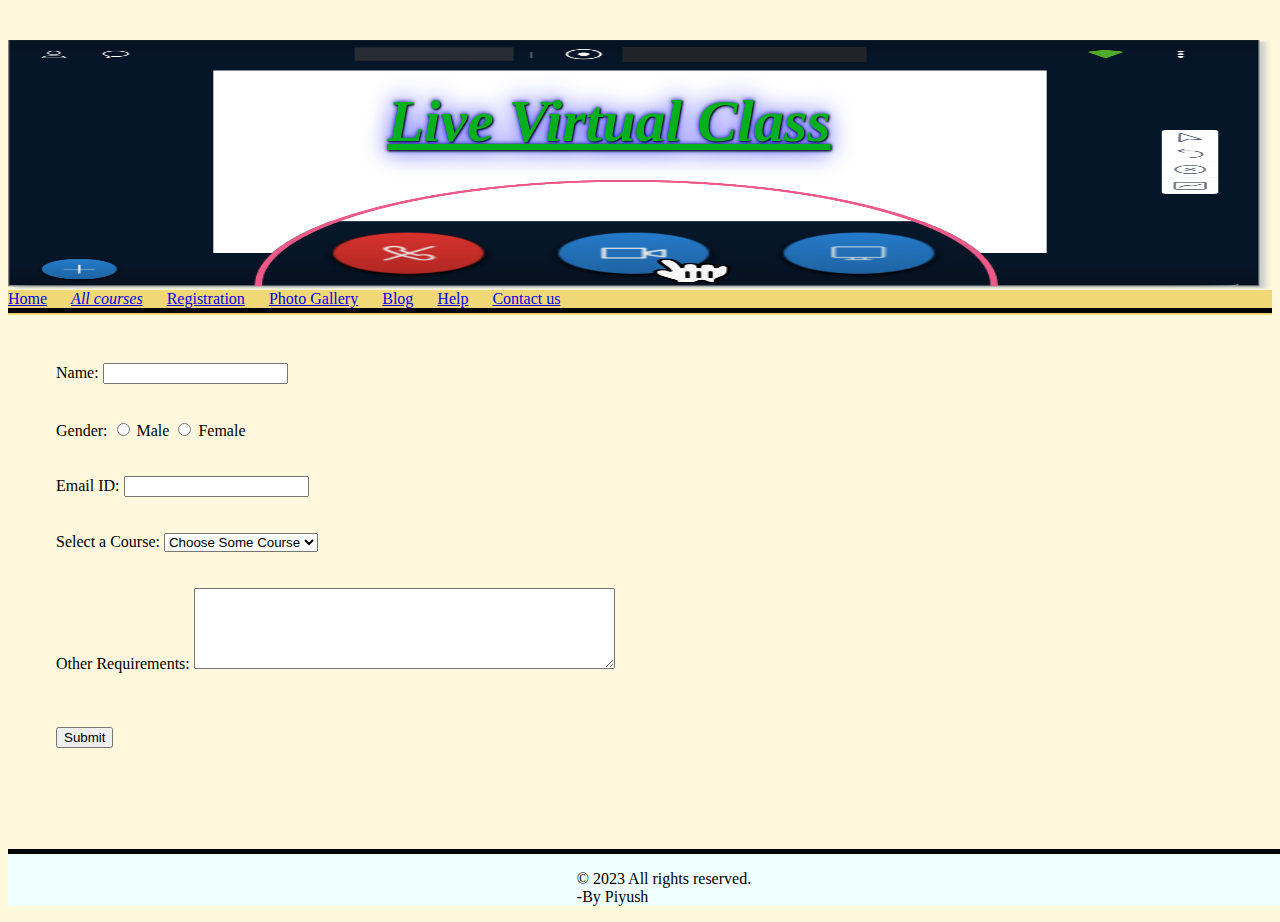
<file: Files.html/index.html>
<!DOCTYPE html>
<html lang="en">
<head>
    <!-- <meta charset="UTF-8">
    <meta http-equiv="X-UA-Compatible" content="IE=edge"> -->
    <meta name="viewport" content="width=device-width, initial-scale=1.0">
    <title>Live Virtual Class</title>
</head>
<link rel="stylesheet" href="../css/style.css">
<body style="background-color: cornsilk;">
    <header style= "background-image: url(../image/livevirtualclass.png);height: 250px; background-size: 100% 100%; background-repeat: no-repeat;";>
        <h1 style="color: rgb(4, 176, 30); padding-left: 30%; padding-top: 47px; font-style: oblique; font-size:60px;text-shadow: 1px 1px 2px black, 0 0 25px blue, 0 0 5px darkblue;"><u>Live Virtual Class</u></h1>
    </header>
    <nav style="background-color: rgb(241, 216, 118); height: 25px;">
    <ul style="list-style-type: none;
    margin: 0;
    padding: 0;border-bottom: 5px solid black;" a>
        <li style="display: inline-block;"><a href="./home.html" target="home">Home</a></li>
        <li style="display: inline-block;padding-left: 20px;"><a href="./Allcourses.html" id="id1" target="home">All courses</a></li>
        <li style="display: inline-block;padding-left: 20px;"><a href="./Registration.html" target="home">Registration</a></li>
        <li style="display: inline-block;padding-left: 20px;"><a href="./photo gallery.html" target="home">Photo Gallery</a></li>
        <li style="display: inline-block;padding-left: 20px;"><a href="./blog.html" target="home">Blog</a></li>
        <li style="display: inline-block;padding-left: 20px;"><a href="./help.html"target="home">Help</a></li>
        <li style="display: inline-block;padding-left: 20px;"><a href="./Contactus.html"target="home">Contact us</a></li>
    </ul>

      </nav>
      <iframe src="./Registration.html" name="home" frameborder="0" style="height:50vh; padding:40px; width:100%"></iframe>
      
      

      <footer style="position: relative;left:0;bottom:0;padding-left: 45%;border-top: 5px solid black; width: 100%; background-color: azure;">
		<p>&copy; 2023  All rights reserved.<br>
        -By Piyush</p>
	</footer>
</body>
</html>
</file>
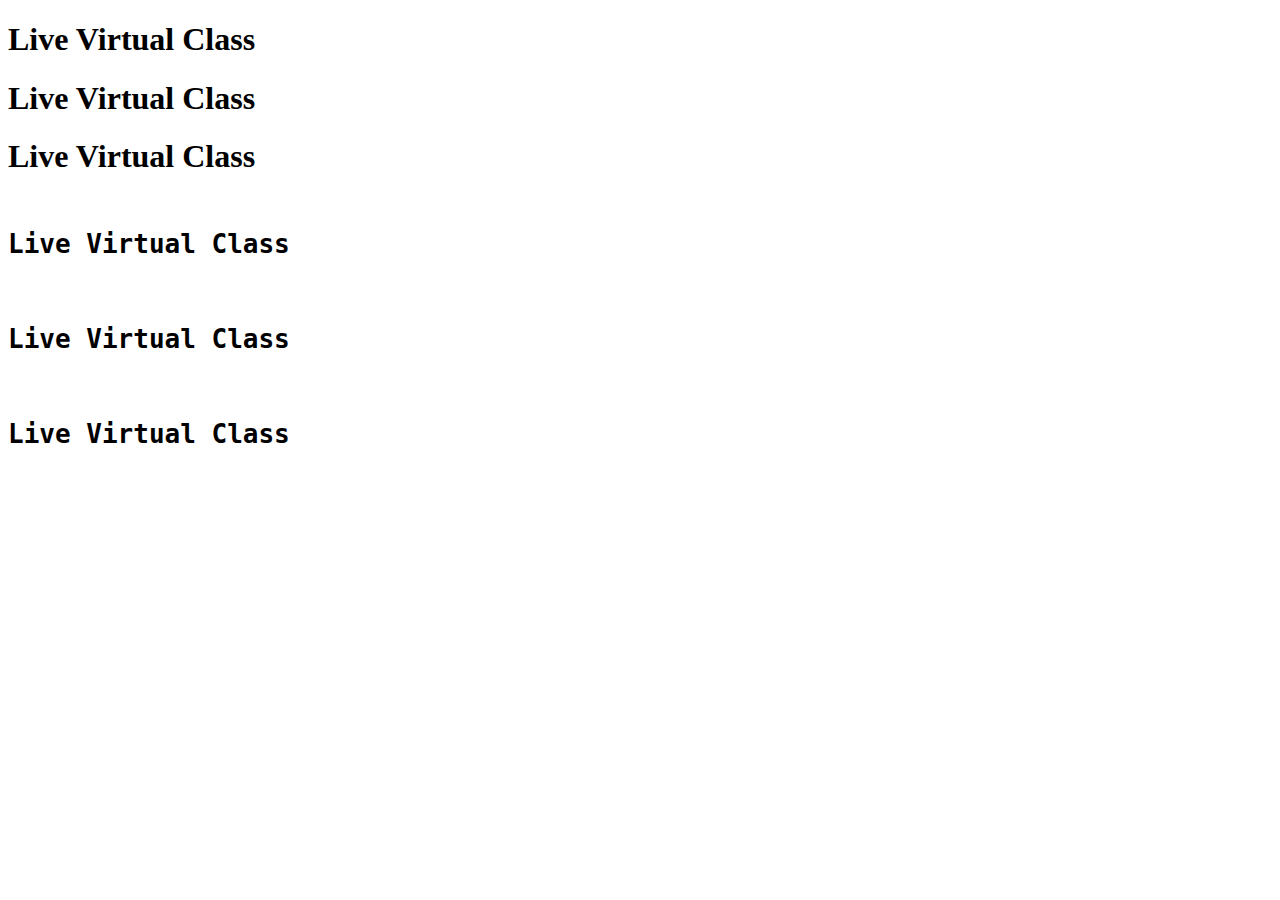
<file: Files.html/<!DOCTYPE html>.html>
<!DOCTYPE html>
<html lang="en">
<head>
    <!-- <meta charset="UTF-8">
    <meta http-equiv="X-UA-Compatible" content="IE=edge"> -->
    <meta name="viewport" content="width=device-width, initial-scale=1.0">
    <title>Live Virtual Class</title>
</head>
<body>
    
    <h1>Live Virtual Class</h1>
    <h1>Live Virtual Class</h1>
    <h1>Live Virtual Class</h1>
    <pre>
        <h1>Live Virtual Class</h1>
          <h1>Live Virtual Class</h1>
            <h1>Live Virtual Class</h1>
    </pre>
</body>
</html>
</file>
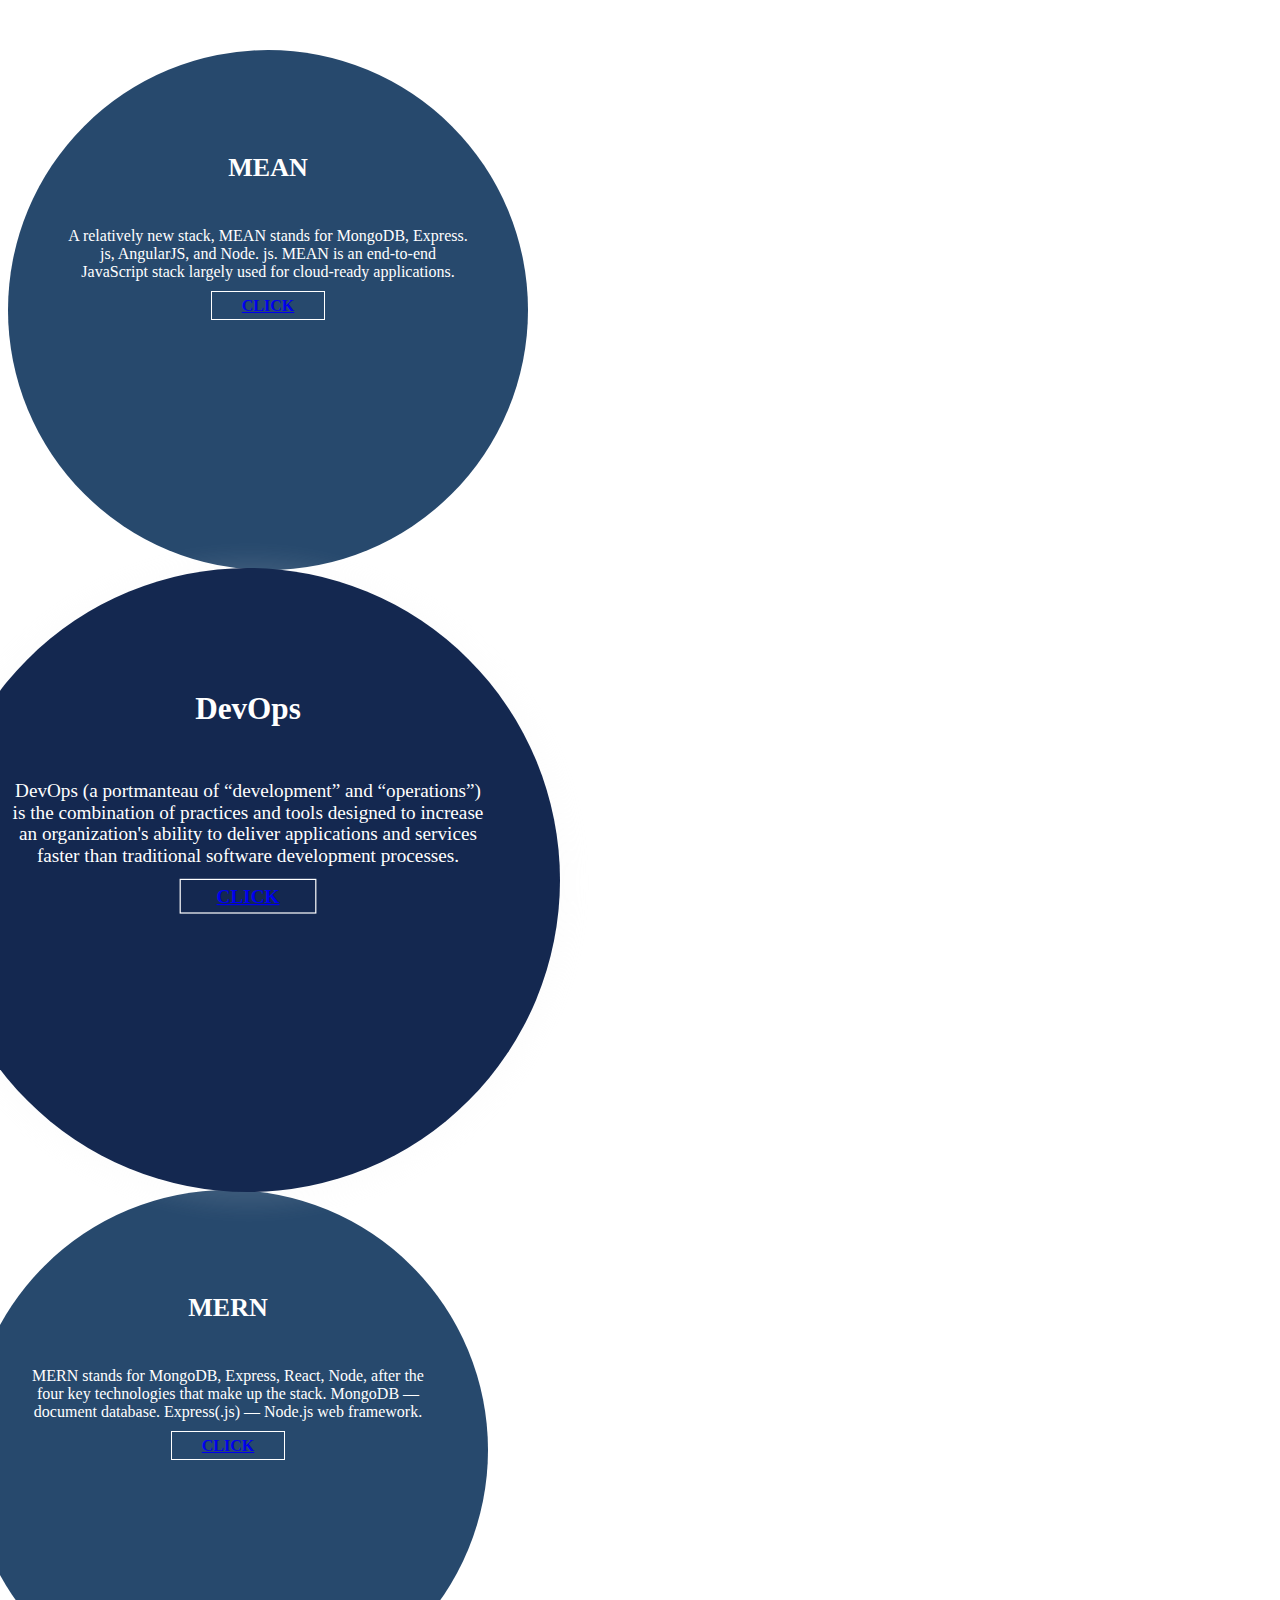
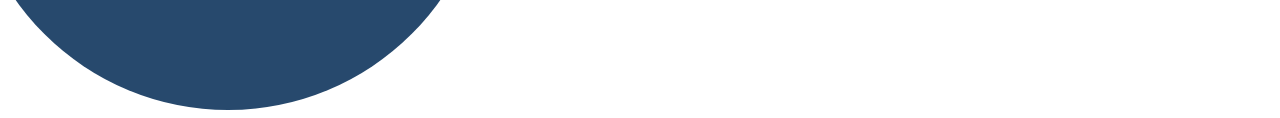
<file: Files.html/Allcourses.html>
<!DOCTYPE html>
<html lang="en">
<head>
    <meta charset="UTF-8">
    <meta http-equiv="X-UA-Compatible" content="IE=edge">
    <meta name="viewport" content="width=device-width, initial-scale=1.0">
    <title>Document</title>
	<link rel="stylesheet" href="../css/style.css">
</head>
<body>
    <div class="container">
		<div class="row">
		  <!-- card1 -->
		   <div class="card card-circle">
			  <div class="card-icon">
				 <i class="fas fa-apple-alt"></i>
			  </div>
			  <div class="card-body">
				 <h5 class="card-title">MEAN</h5>
				 <p class="card-text">A relatively new stack, MEAN stands for MongoDB, Express. js, AngularJS, and Node. js. MEAN is an end-to-end JavaScript stack largely used for cloud-ready applications.
                  </p>
				 <a href="#" class="btn btn-primary">Click</a>
			  </div>
		   </div>
		   <!-- card2 -->
		   <div class="card card-circle">
			  <div class="card-icon">
				 <i class="fas fa-cookie"></i>
			  </div>
			  <div class="card-body">
				 <h5 class="card-title">DevOps</h5>
				 <p class="card-text">DevOps (a portmanteau of “development” and “operations”) is the combination of practices and tools designed to increase an organization's ability to deliver applications and services faster than traditional software development processes.
                  </p>
				 <a href="#" class="btn btn-primary">Click</a>
			  </div>
		   </div>
		   <!-- card3 -->
		   <div class="card card-circle ">
			  <div class="card-icon">
				 <i class="fas fa-carrot"></i>
			  </div>
			  <div class="card-body">
				 <h5 class="card-title">MERN</h5>
				 <p class="card-text">MERN stands for MongoDB, Express, React, Node, after the four key technologies that make up the stack. MongoDB — document database. Express(.js) — Node.js web framework.
                  </p>
				 <a href="#" class="btn btn-primary">Click</a>
			  </div>
		   </div>
		</div>
	 </div>
</body>
</html>
</file>
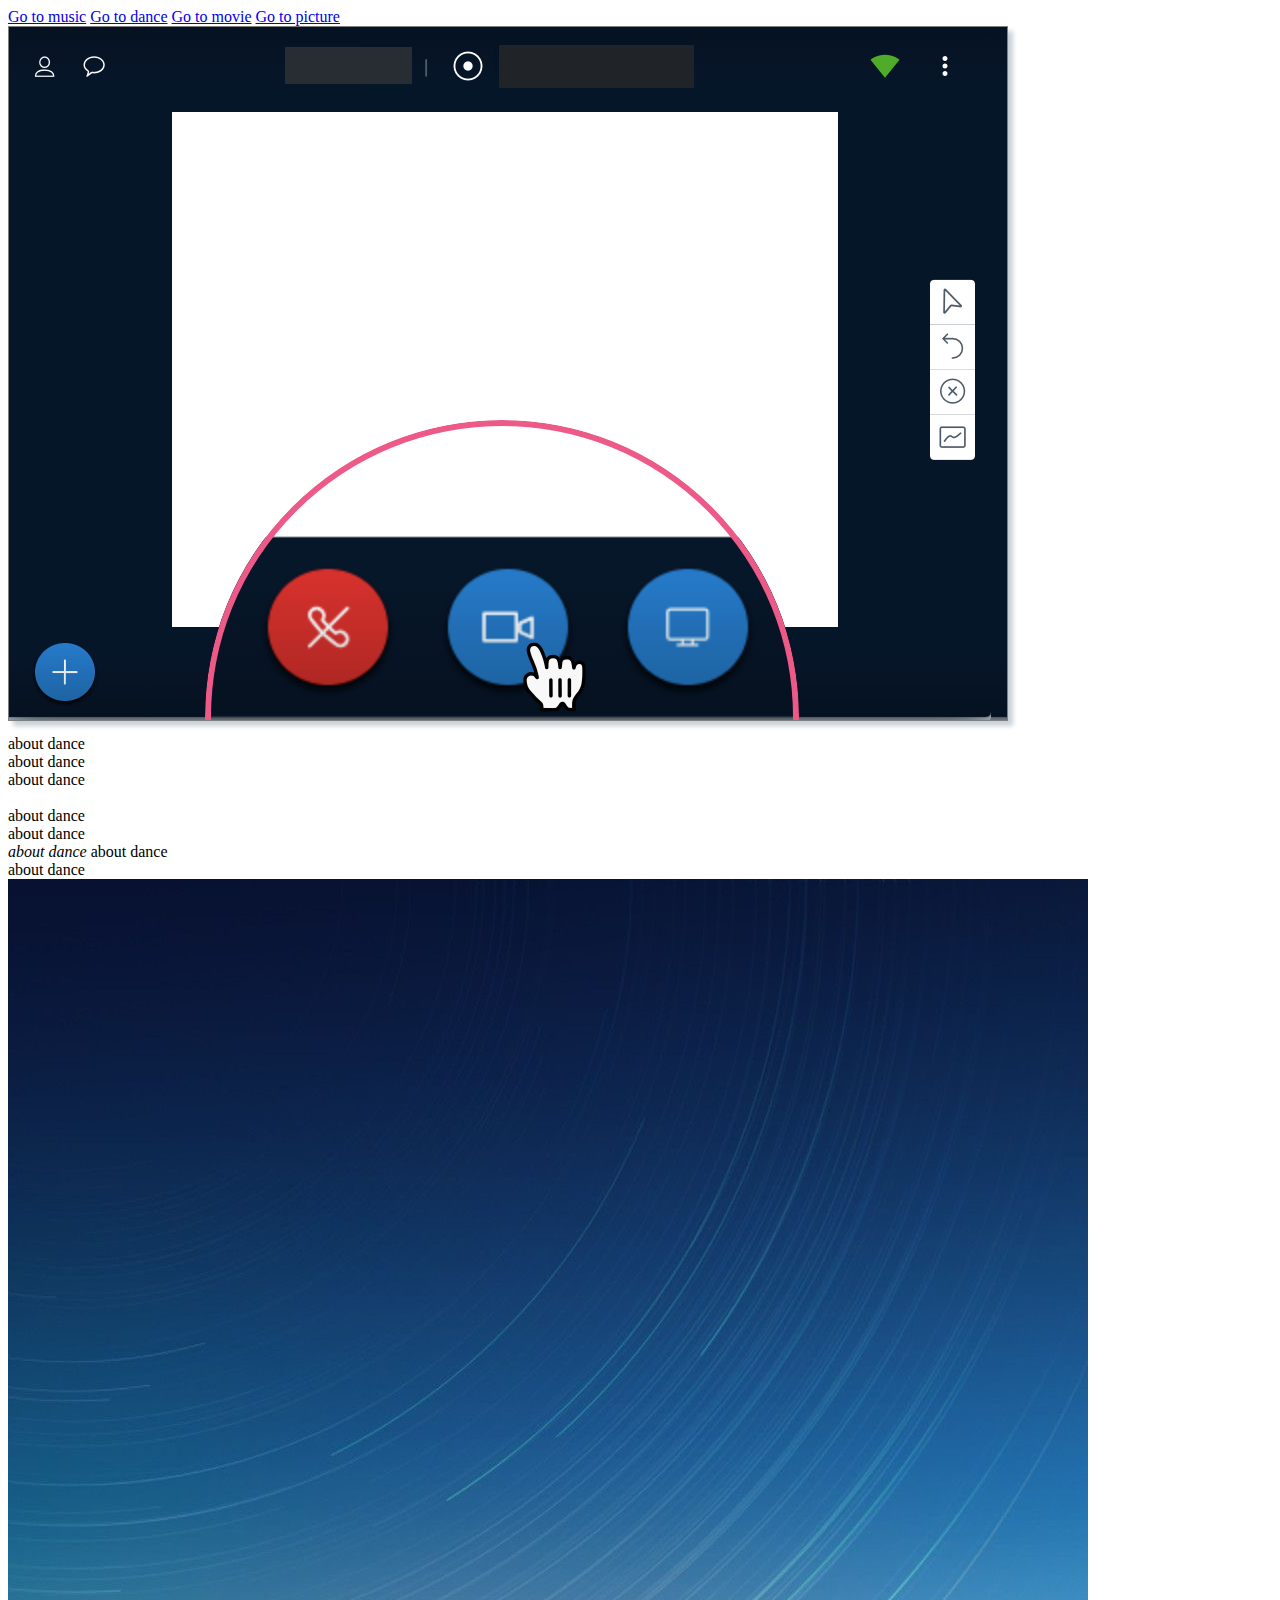
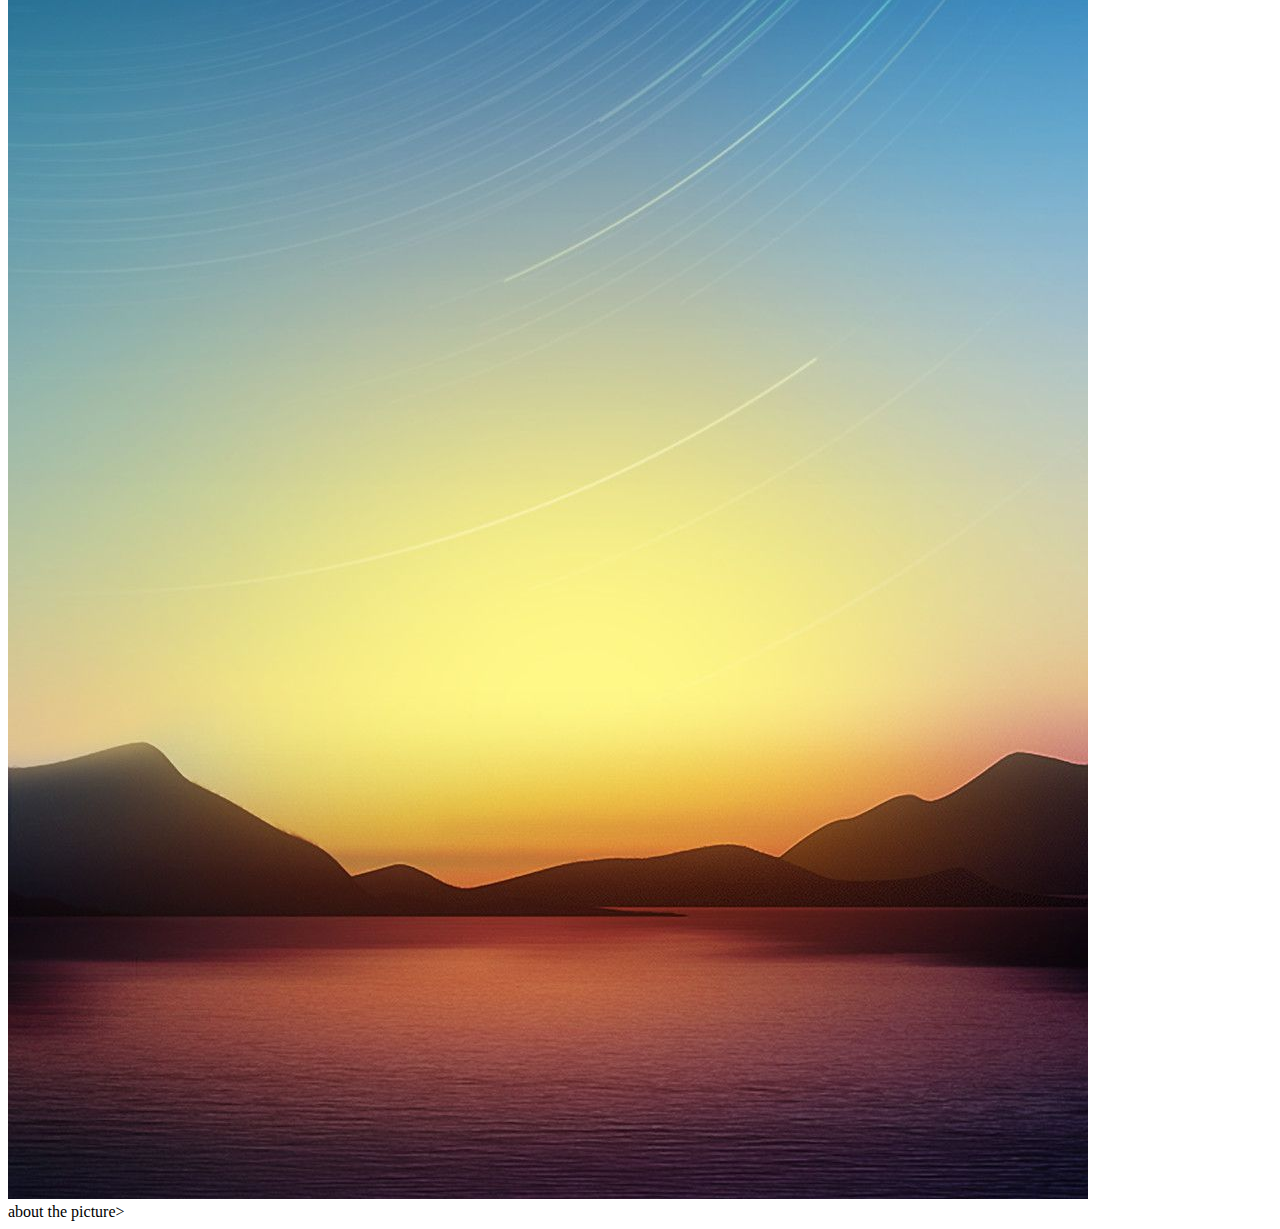
<file: Files.html/blog.html>
<!DOCTYPE html>
<html lang="en">
<head>
    <meta charset="UTF-8">
    <meta http-equiv="X-UA-Compatible" content="IE=edge">
    <meta name="viewport" content="width=device-width, initial-scale=1.0">
    <title>Document</title>
    <link rel="stylesheet" href="../css/style.css">
</head>
<body>
    <a href="#Music">Go to music</a>
    <a href="#Dance">Go to dance</a>
    <a href="#Movie">Go to movie</a>
    <a href="#Picture">Go to picture</a><br>

    <a name="Music">
        <img src="../image/livevirtualclass.png" alt=""> <br>
    </a>
    <a name="Dance">
        
about dance<br>
about dance<br>
about dance<br><br>
about dance<br>
about dance<br>

<var>about dance</var>
about dance<br>

about dance<br>
    </a>
    <a name="Movie">
        <img src="../image/form.jpeg" alt=""><br>
    </a>

    <a name="Picture">
        about the picture><br>
    </a>
</body>
</html>
</file>
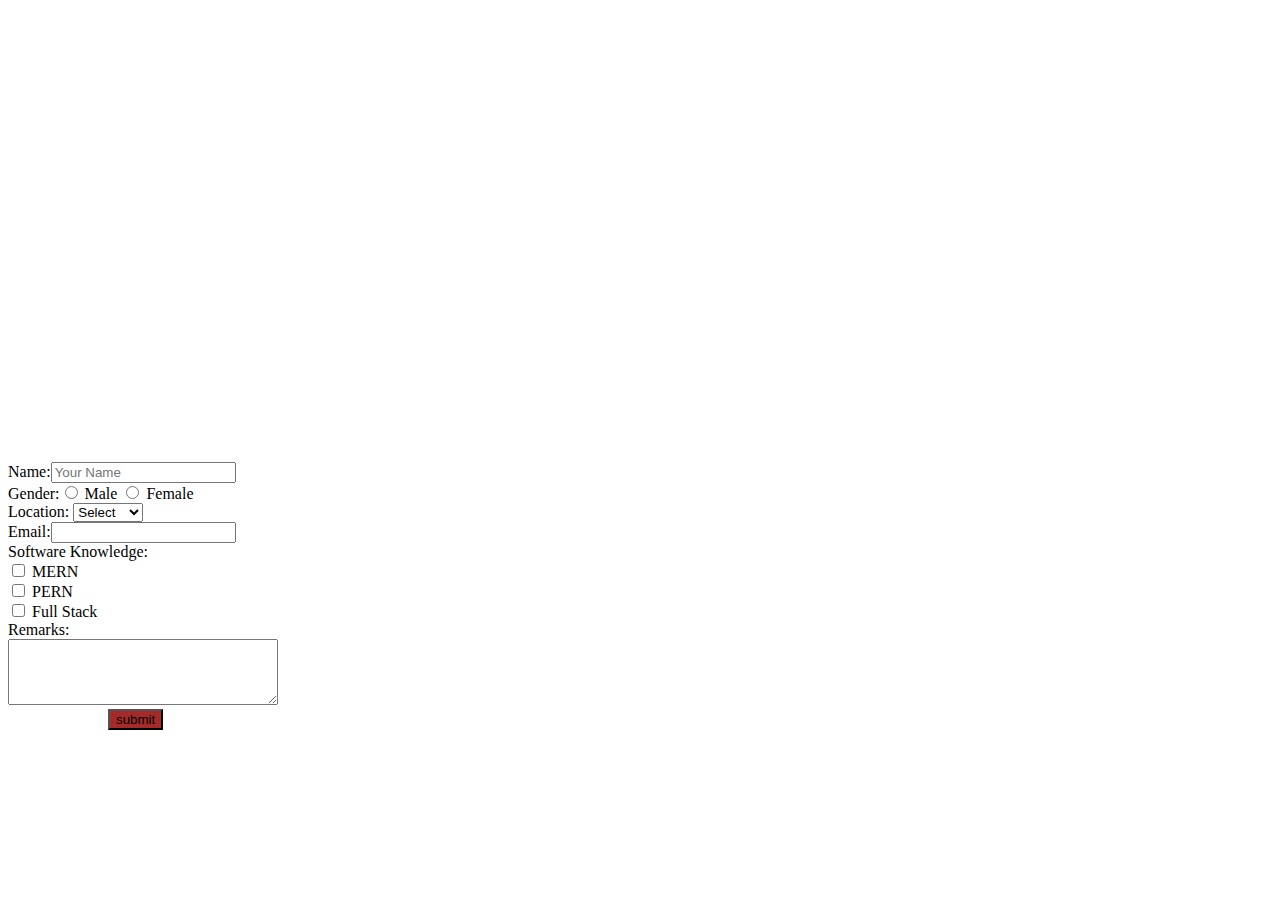
<file: Files.html/Contactus.html>
<!DOCTYPE html>
<html lang="en">
<head>
    <meta charset="UTF-8">
    <meta http-equiv="X-UA-Compatible" content="IE=edge">
    <meta name="viewport" content="width=device-width, initial-scale=1.0">
    <title>Document</title>
    <link href="https://cdn.jsdelivr.net/npm/bootstrap@5.3.0-alpha1/dist/css/bootstrap.min.css" rel="stylesheet" integrity="sha384-GLhlTQ8iRABdZLl6O3oVMWSktQOp6b7In1Zl3/Jr59b6EGGoI1aFkw7cmDA6j6gD" crossorigin="anonymous">
</head>
<body>
    <!-- <iframe src="https://www.google.com/maps/embed?pb=!1m18!1m12!1m3!1d121043.96625886677!2d73.83482033430921!3d18.54588839077058!2m3!1f0!2f0!3f0!3m2!1i1024!2i768!4f13.1!3m3!1m2!1s0x3bc2c1edd1623f35%3A0xfd17e24174b2483c!2sBajaj%20Finserv!5e0!3m2!1sen!2sin!4v1674025209531!5m2!1sen!2sin" width="600" height="450" style="border:0;" allowfullscreen="" loading="lazy" referrerpolicy="no-referrer-when-downgrade"></iframe>
     
    <form name="Registration form" method="POST" action="">
        Name:<input type="text" required placeholder="Your Name"><br>
        Gender:<input type="radio" id="Male" name="male" value="Male">
        <label for="male">Male</label>
        <input type="radio" id="Female" name="Female" value="Female">
        <label for="Female">Female</label><br>
        <label for="location">Location:</label>
        <select id="location" name="location">
            <option value="">Select</option>
            <option value="Pune">Pune</option>
        <option value="Mumbai">Mumbai</option>
        </select><br>
        Email:<input type="email" required><br>
        Software Knowledge:<br><input type="checkbox" id="MERN" name="MERN" value="MERN">
        <label for="MERN">MERN</label><br>
        <input type="checkbox" id="PERN" name="PERN" value="PERN">
        <label for="PERN"> PERN</label><br>
        <input type="checkbox" id="Full Stack" name="Full Stack" value="Full Stack">
        <label for="Full Stack"> Full Stack</label><br>
        Remarks:<br><textarea rows="4" cols="31" placeholder="Enter your remark">
            </textarea>
        <section style="padding-left:160px">    
        <input type="Submit" value="submit" style="background-color: brown;"></form><br>
        </section>
    </form> -->
    <div class="container">
        <div class="row">
          <div class="col-md">
            <iframe src="https://www.google.com/maps/embed?pb=!1m18!1m12!1m3!1d121043.96625886677!2d73.83482033430921!3d18.54588839077058!2m3!1f0!2f0!3f0!3m2!1i1024!2i768!4f13.1!3m3!1m2!1s0x3bc2c1edd1623f35%3A0xfd17e24174b2483c!2sBajaj%20Finserv!5e0!3m2!1sen!2sin!4v1674025209531!5m2!1sen!2sin" width="600" height="450" style="border:0;" allowfullscreen="" loading="lazy" referrerpolicy="no-referrer-when-downgrade"></iframe>
            </div>
          <div class="col-md">
            <form name="Registration form" method="POST" action="">
                Name:<input type="text" required placeholder="Your Name"><br>
                Gender:<input type="radio" id="Male" name="male" value="Male">
                <label for="male">Male</label>
                <input type="radio" id="Female" name="Female" value="Female">
                <label for="Female">Female</label><br>
                <label for="location">Location:</label>
                <select id="location" name="location">
                    <option value="">Select</option>
                    <option value="Pune">Pune</option>
                <option value="Mumbai">Mumbai</option>
                </select><br>
                Email:<input type="email" required><br>
                Software Knowledge:<br><input type="checkbox" id="MERN" name="MERN" value="MERN">
                <label for="MERN">MERN</label><br>
                <input type="checkbox" id="PERN" name="PERN" value="PERN">
                <label for="PERN"> PERN</label><br>
                <input type="checkbox" id="Full Stack" name="Full Stack" value="Full Stack">
                <label for="Full Stack"> Full Stack</label><br>
                Remarks:<br><textarea rows="4" cols="31" placeholder="Enter your remark">
                    </textarea>
                <section style="padding-left:100px">    
                <input type="Submit" value="submit" style="background-color: brown;"></form><br>
                </section>
            </form> 
          </div>
        </div>
      </div>
</body>
</html>
</file>
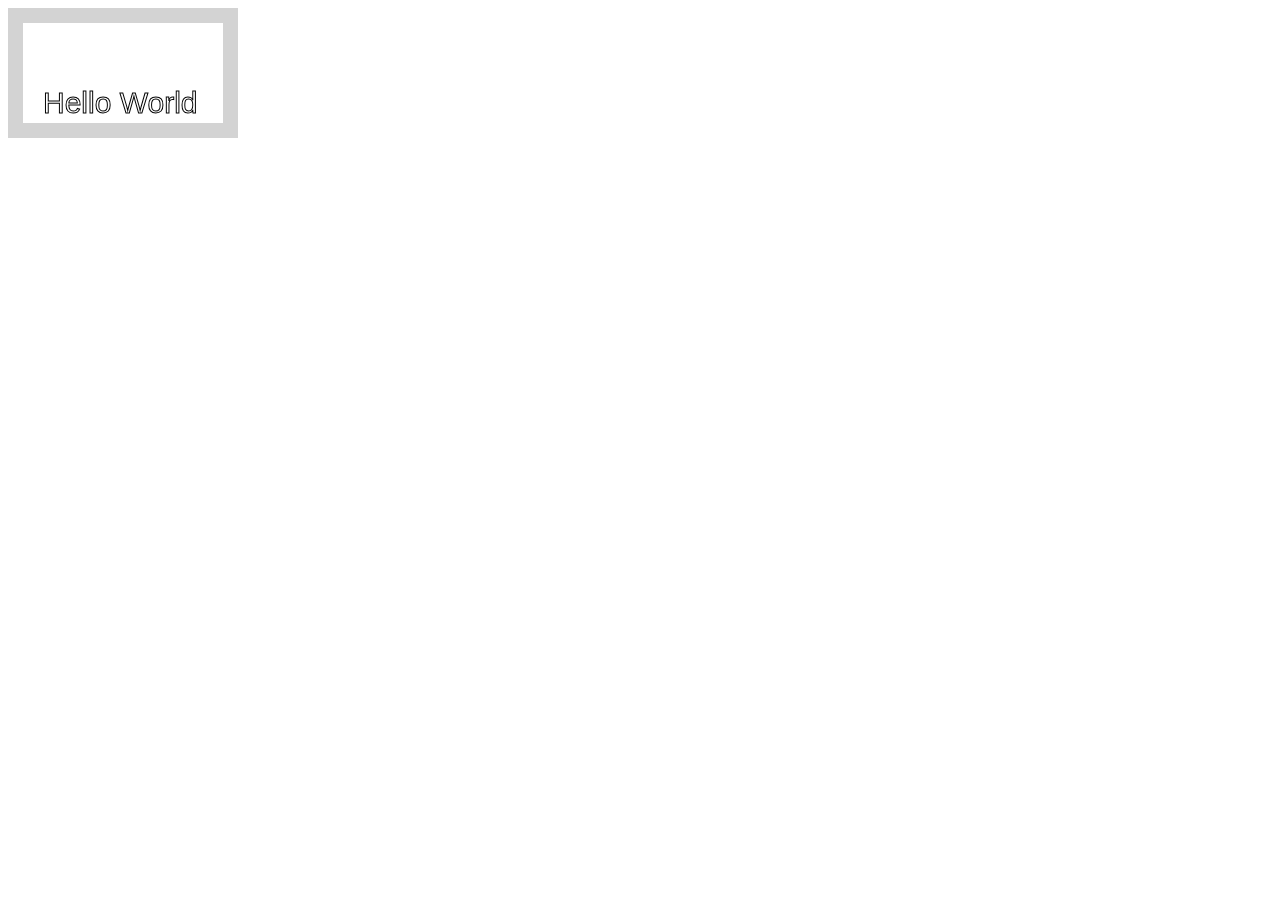
<file: Files.html/help.html>
<!DOCTYPE html>
<html>
<body>

<canvas id="myCanvas" width="200" height="100" style="border:15px solid #d3d3d3;">
Your browser does not support the HTML5 canvas tag.</canvas>

<script>

var c=document.getElementById("myCanvas");
var ctx=c.getContext("2d");
ctx.font="30px Arial";
ctx.strokeText("Hello World",20,90);

</script>
</body>
</html>
</file>
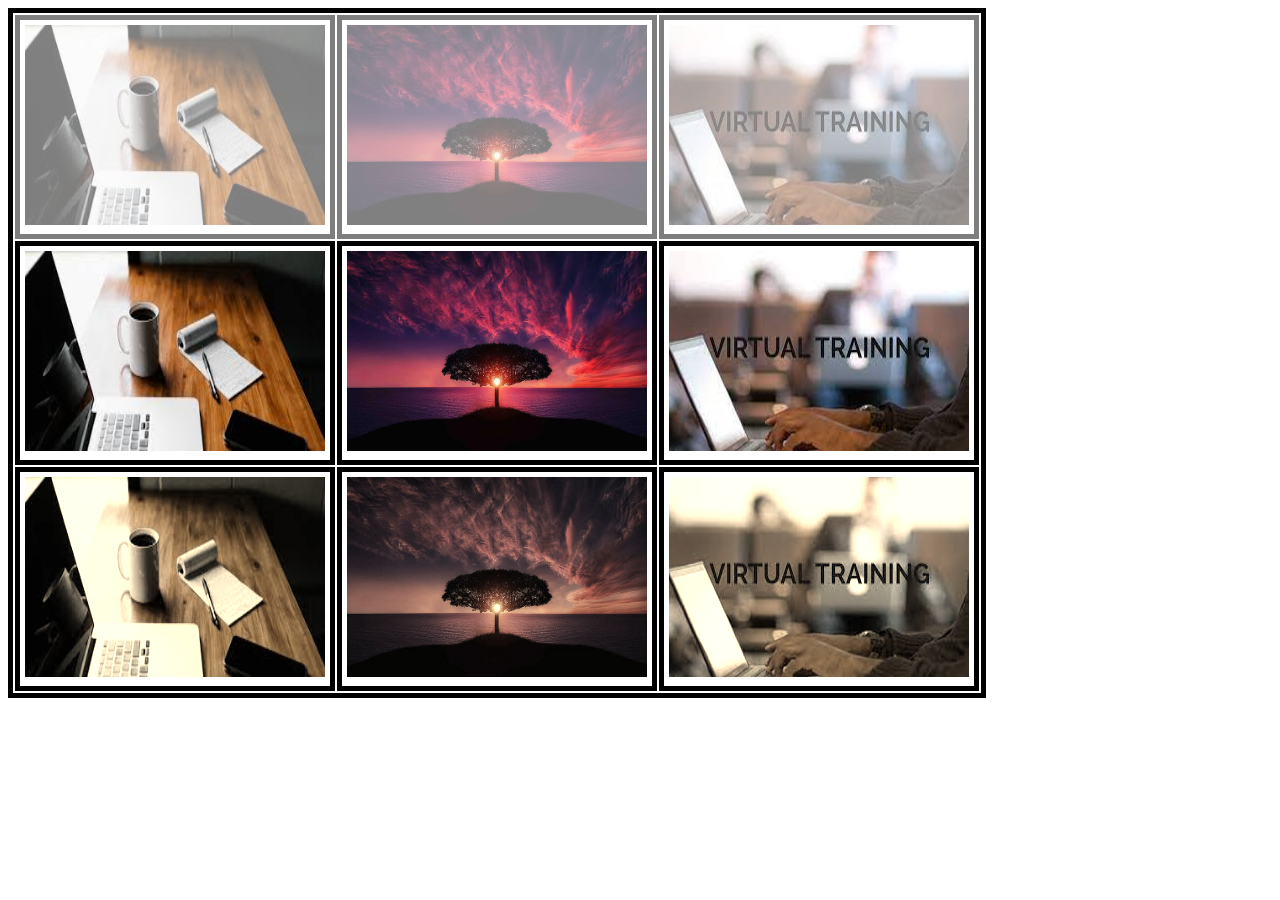
<file: Files.html/photo gallery.html>
<!DOCTYPE html>
<html lang="en">
<head>
    <meta charset="UTF-8">
    <meta http-equiv="X-UA-Compatible" content="IE=edge">
    <meta name="viewport" content="width=device-width, initial-scale=1.0">
    <title>Document</title>
</head>
<body>
    <table style="border:5px solid black; align-items: inherit;">
        <tr style="opacity: 0.5;">
            <td style="padding: 5px;border:5px solid black;"><img src="../image/1.jpeg" style="height:200px; width: 300px;"></td>
            <td style="padding: 5px;border:5px solid black;"><img src="../image/2.jpeg" style="height:200px; width: 300px;"alt=""></td>
            <td style="padding: 5px;border:5px solid black;"><img src="../image/3.jpeg" style="height:200px; width: 300px;"alt=""></td>
          </tr>
          <tr >
            <td style="padding: 5px;border:5px solid black;"><img src="../image/1.jpeg" style="height:200px; width: 300px;"></td>
            <td style="padding: 5px;border:5px solid black;"><img src="../image/2.jpeg" style="height:200px; width: 300px;"alt=""></td>
            <td style="padding: 5px;border:5px solid black;"><img src="../image/3.jpeg" style="height:200px; width: 300px;"alt=""></td>
          </tr>
          <tr style="filter: sepia(0.65);">
            <td style="padding: 5px;border:5px solid black;"><img src="../image/1.jpeg" style="height:200px; width: 300px;"></td>
            <td style="padding: 5px;border:5px solid black;"><img src="../image/2.jpeg" style="height:200px; width: 300px;"alt=""></td>
            <td style="padding: 5px;border:5px solid black;"><img src="../image/3.jpeg" style="height:200px; width: 300px;"alt=""></td>
          </tr>
    </table>
</body>
</html>
</file>
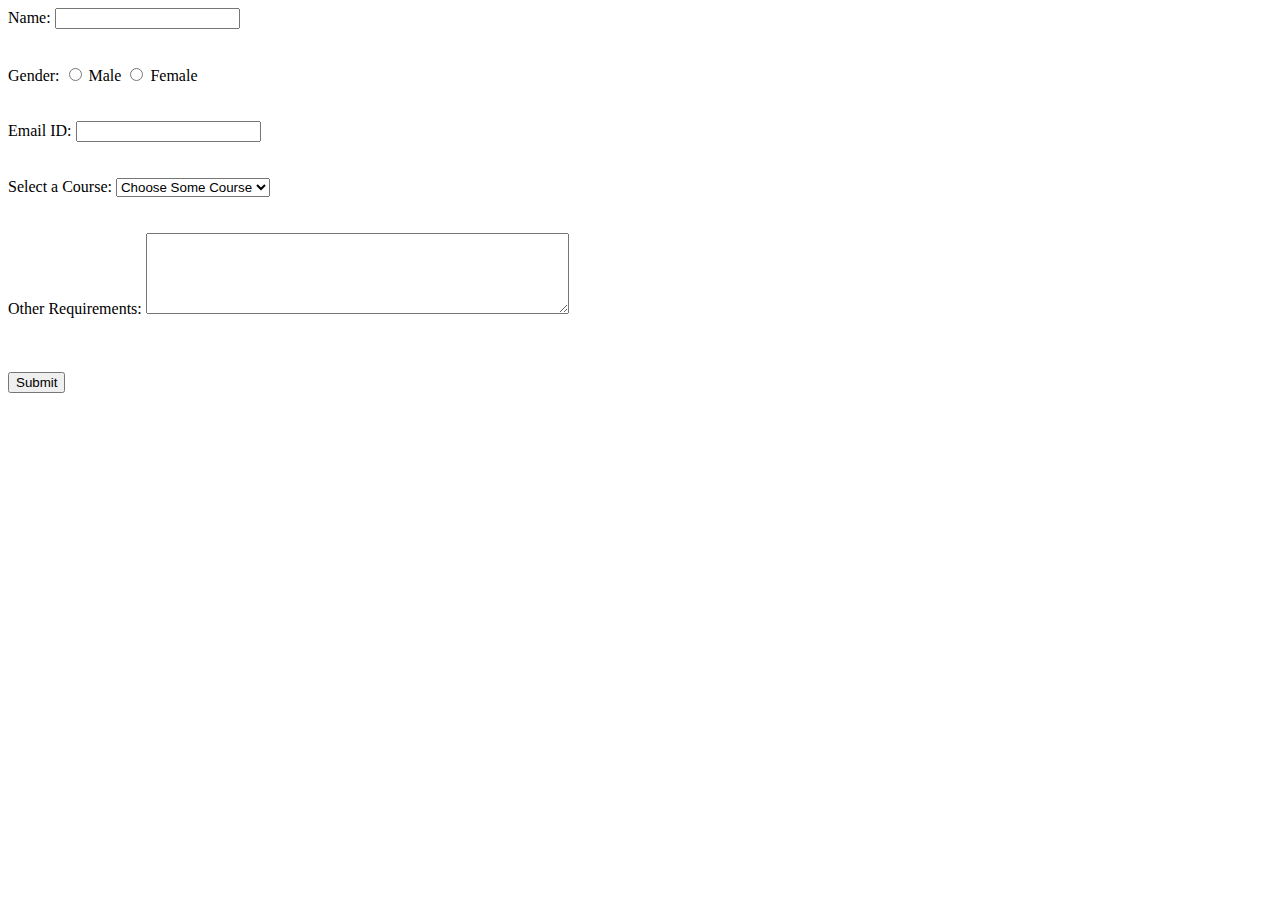
<file: Files.html/Registration.html>
<!DOCTYPE html>
<html lang="en">
<head>
    <meta name="viewport" content="width=device-width, initial-scale=1.0">
    <title>Registration Form</title>
    <script>
        function myfunc1(){
            name = f1.name.value;
            gender = f1.gender.value;
            course = f1.course.value;
            email = f1.email.value;
            requirements = f1.requirements.value;
            flag=0;
            // check if the name is empty
            if(name == ""){
                alert("Enter name first");
            }
            // check if the email is empty
            else if(email == ""){
                alert("Enter your Email ID");
            }
            else{
                alert("Name: "+name+"\nGender: "+gender+"\nEmail ID: "+email+"\n Courses Required: "+course+"\nOther Requirements: "+requirements);
                flag = 1;
            }
            if(flag==1){
                window.open("/Users/piyushparashrampuria/Documents/Website/Files.html/index.html");
            }
        }
    </script>
    <script>
        function handleSelect()
        {
           window.open("https://www.google.com/");
        }
      </script>
      
</head>

<body>
    <form name="f1" onsubmit="myfunc1()" action="">
        Name: <input type="text" name="name"><br><br><br>
        Gender:
        <input type="radio" name="gender" value="Male"> Male </input>
        <input type="radio" name="gender" value="Female"> Female </input>
        <br><br><br>
        Email ID: <input type="email" name="email"><br><br><br>
        Select a Course: <select name="course" id="course" onchange="handleSelect()">
            <option name="course"> Choose Some Course </option><br>
            <option value="a" name="course">index</option><br>
            <option value="b" name="course">photo gallery</option><br>
            <option value="c" name="course"> Machine Learning </option><br>
            <option value="d" name="course"> Internet of Things </option><br>
            <option value="e" name="course"> Cloud Computing </option><br>
        </select>
        <br><br><br>
        Other Requirements: <textarea rows="5" cols="50" name="requirements"></textarea><br><br><br><br>
        <input type="submit" name="submit"> 
    </form>
</body>
</html>
<!-- <!DOCTYPE html>
<html lang="en">
<head>
    <meta charset="UTF-8">
    <meta http-equiv="X-UA-Compatible" content="IE=edge">
    <meta name="viewport" content="width=device-width, initial-scale=1.0">
    <title>Registration for LVC</title>
    <link rel="stylesheet" href="../css/style.css">
</head>
<body>
    <div style="background-image:url(../image/form.jpeg);
     width:400px; background-size: 100% 100%; border: 2px solid black; font-size: 20px; border-radius: 10px;">
     <h1>Registration form</h1>
     <p>Fill this form to connect to Live Virtual Classes.</p>
    <form name="Registration form" method="POST" action="">
        Name:<input type="text" required placeholder="Your Name"><br>
        Gender:<input type="radio" id="Male" name="male" value="Male">
        <label for="male">Male</label>
        <input type="radio" id="Female" name="Female" value="Female">
        <label for="Female">Female</label><br>
        Date<input type="date"><br>
        <label for="location">Location:</label>
        <select id="location" name="location">
            <option value="">Select</option>
            <option value="Pune">Pune</option>
        <option value="Mumbai">Mumbai</option>
        </select><br>
        Email:<input type="email" required><br>
        Software Knowledge:<br><input type="checkbox" id="MERN" name="MERN" value="MERN">
        <label for="MERN">MERN</label><br>
        <input type="checkbox" id="PERN" name="PERN" value="PERN">
        <label for="PERN"> PERN</label><br>
        <input type="checkbox" id="Full Stack" name="Full Stack" value="Full Stack">
        <label for="Full Stack"> Full Stack</label><br>
        Remarks:<br><textarea rows="4" cols="31" placeholder="Enter your remark">
            </textarea>
        <section style="padding-left:160px">    
        <input type="Submit" value="submit" style="background-color: brown;"></form><br>
        </section>
    </form>
    </div>
</body>
</html> -->
</file>
<file: css/style.css>
#id1{
    font-style: italic;
}
li.hover{
    background-color: black;
    
  }
 div1   {
    border-radius: 10px;
 } 
 h1{
    text-shadow: 4px;
 }
 .anime{
    margin: 50px;
    width:153px;
    height:103px;
    background: url("2.jpg");
    position: relative;
    animation-name: moveit;
    animation-duration: 15s;
}
@keyframes moveit {
    from {left: 5%;}
    to   {left: 100%;}
}


/Using Media Query

p{
 font-family: arial,san-serif;   
    font-size: 13px;
    font-color: black;
}

h1{
 font-size:30px;   
}

@media screen and (min-width:761px){
    body{
    background-color:white;
}
 h1{
    color:red;
}    
}

@media screen and (max-width:760px){
       body{ background-color: #333;
    }
 h1{
    color:red;
}  
p{
    color: white;
}
}

@media screen and (max-width:480px){
       body{ background-color: #807f83;
    }
 h1{
    color:white;
}  
p{
    color: white;
}
}

@media screen and (max-width:360px){
       body{ background-color: #0096d6;
    }
 h1{
    color:white;
    font-size:25px;
}  
p{
    color: white;
}
}

@import url('https://fonts.googleapis.com/css?family=Montserrat:400,600&display=swap');

.card-circle{
    text-align:center;
     margin-top:50px;
     background:#27496D;    
     border:10px solid transparent;
     color:#fff;
     Font-family: Montserrat;
     padding:50px;
     border-radius:50%;
}
 .card-circle .card-title{
    font-weight:600;
     font-size:26px;
}
 .card-circle .card-text{
    font-weight:400;
}
 .card-circle .card-icon i{
     font-size:60px;
     display:block;
}
 .card-circle:nth-child(2){
    background:#142850;
}
 .card-circle .btn{
    Font-family: Montserrat;
    background:transparent;
     border:1px solid #fff;
     text-transform:uppercase;
     padding:5px 30px;    
     border-radius:0px;
     Font-weight:600;
}
.card-circle .btn,.card-circle .card-icon i,.card-circle{
   transition: all ease-in-out 0.2s;
}
 .card-circle:hover .btn{
    background:#00A8CC;
     color:#fff;
   border: 1px solid transparent;
}
 .card-circle .btn:hover{
    transform: scale(1.1);
}
 .card-circle:hover{
    border:10px solid #00A8CC;
}
 .card-circle:hover i {
   text-shadow: 0px -1px 10px #00A8CC;
    transform:scale(1.2)rotate(20deg);
}
 @media only screen and (min-width: 1200px) {
     .card-circle:nth-child(3){
         margin-left:-40px;
         z-index:0;
    }
     .card-circle{
         width:400px;
         height:400px;
    }
     .card-circle:nth-child(2){
         margin-left:-20px;
         box-shadow: 1px 2px 20px 8px rgba(241, 235, 235, 0.12);
         transform: scale(1.2);
         z-index:1;
    }
   .card-circle .card-icon i{
      margin-top: 20px;
     }
}
@media only screen and (min-width: 991px) and (max-width: 1200px) {
   .card-circle{
         width:340px;
         height:340px;
    }
  .card-circle .card-icon i{
     font-size:50px;
   }
  .card-circle .card-icon i{
      margin-top: -25px;
     }
   .card-circle:nth-child(3){
         margin-left:-50px;
         z-index:0;
    }
   .card-circle:nth-child(2){
         margin-left:-20px;
         z-index:1;
    }
}
</file>
